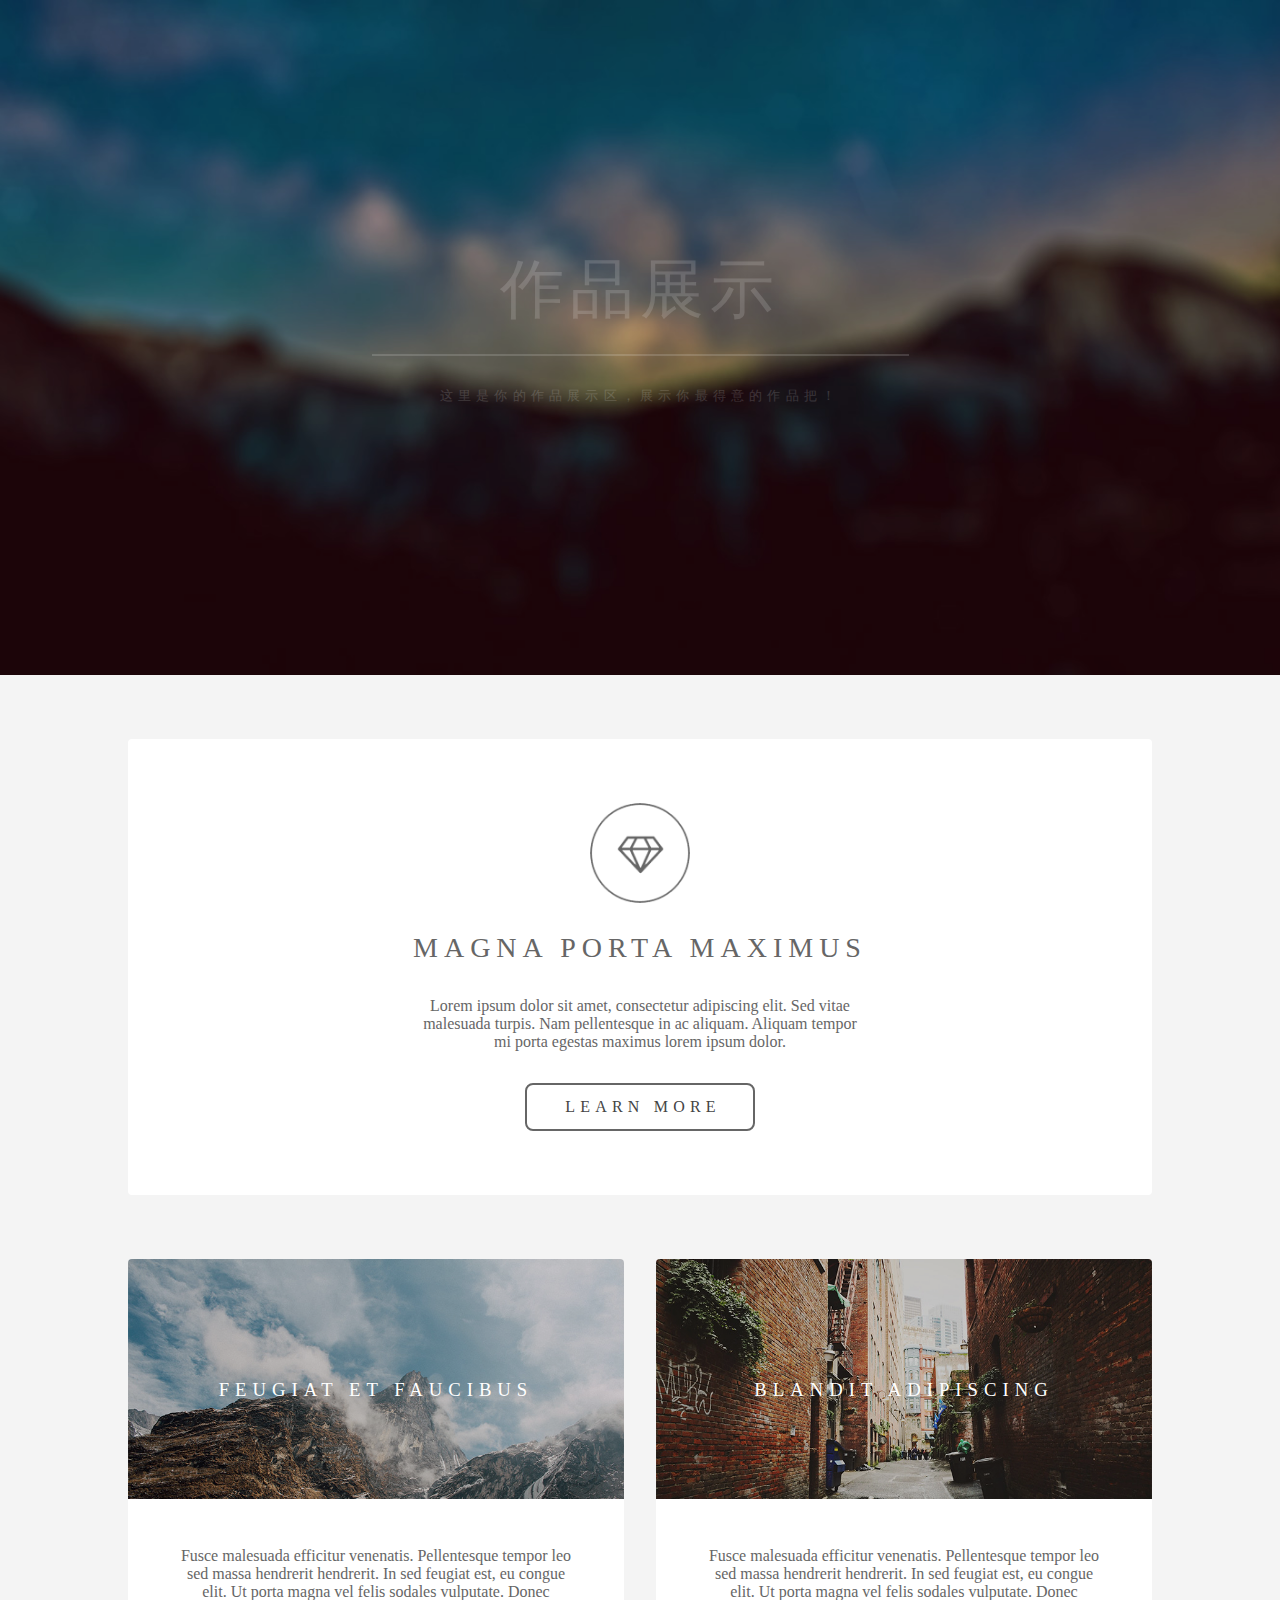
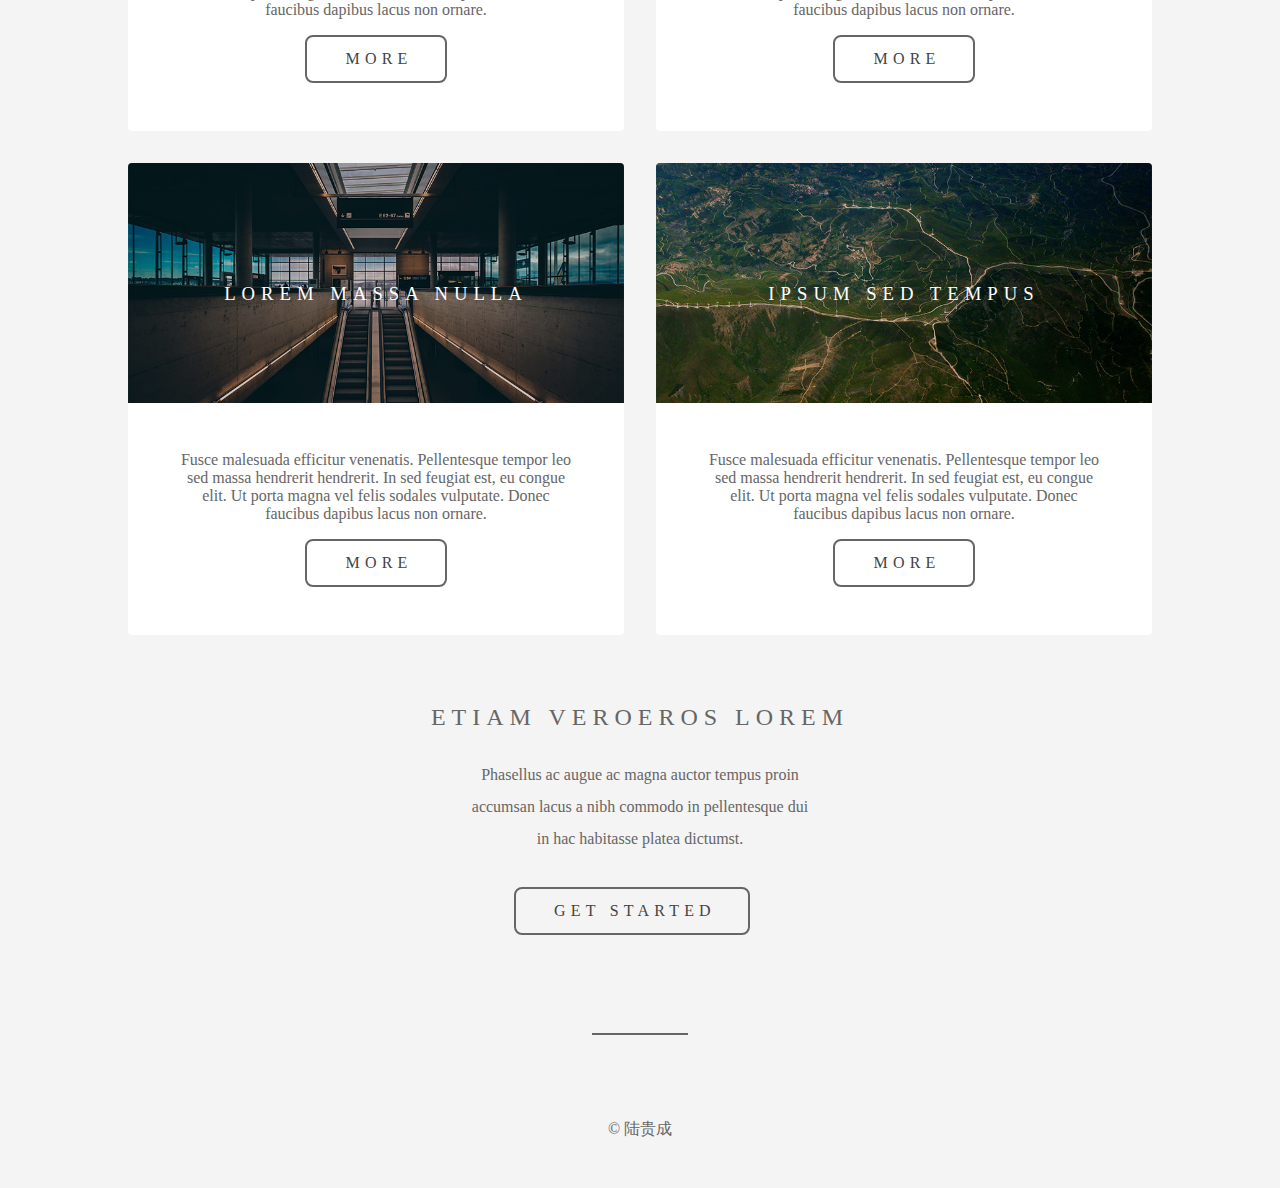
<file: 响应式开发小 demo/index.html>
<!DOCTYPE html>
<html>
	<head>
		<meta charset="utf-8" />
		<title>响应式开发小 DEMO</title>
		<meta name="viewport" content="width=device-width, initial-scale=1, maximum-scale=1, user-scalable=no">
		<link rel="stylesheet" type="text/css" href="css/index.css"/>
		<script src="js/jquery.min.js" type="text/javascript" charset="utf-8"></script>
	</head>
	<body>
		<header id="header">
			<div id="black"></div>
			<div class="inner">
				<h1>作品展示</h1>
				<p>这里是你的作品展示区，展示你最得意的作品把！</p>
			</div>
		</header>
		<div id="wrapper">
			<section id="intro" class="main">
				<div id="ico"></div>
				<h2>Magna porta maximus</h2>
				<p>Lorem ipsum dolor sit amet, consectetur adipiscing elit. Sed vitae<br />
				malesuada turpis. Nam pellentesque in ac aliquam. Aliquam tempor<br />
				mi porta egestas maximus lorem ipsum dolor.</p>
				<ul class="actions">
					<li><a href="#" class="button">Learn More</a></li>
				</ul>
			</section>
			<section class="main items">
				<article class="item">
					<header>
						<a href="#" style="background: url(img/pic01.jpg); background-size: cover; background-position: center; background-repeat: no-repeat;"></a>
						<h3>Feugiat et faucibus</h3>
					</header>
					<p>Fusce malesuada efficitur venenatis. Pellentesque tempor leo sed massa hendrerit hendrerit. In sed feugiat est, eu congue elit. Ut porta magna vel felis sodales vulputate. Donec faucibus dapibus lacus non ornare.</p>
					<ul class="actions">
						<li><a href="#" class="button">More</a></li>
					</ul>
				</article>
				<article class="item">
					<header>
						<a href="#" style="background: url(img/pic02.jpg); background-size: cover; background-position: center; background-repeat: no-repeat;"></a>
						<h3>Blandit adipiscing</h3>
					</header>
					<p>Fusce malesuada efficitur venenatis. Pellentesque tempor leo sed massa hendrerit hendrerit. In sed feugiat est, eu congue elit. Ut porta magna vel felis sodales vulputate. Donec faucibus dapibus lacus non ornare.</p>
					<ul class="actions">
						<li><a href="#" class="button">More</a></li>
					</ul>
				</article>
				<article class="item">
					<header>
						<a href="#" style="background: url(img/pic03.jpg); background-size: cover; background-position: center; background-repeat: no-repeat;"></a>
						<h3>Lorem massa nulla</h3>
					</header>
					<p>Fusce malesuada efficitur venenatis. Pellentesque tempor leo sed massa hendrerit hendrerit. In sed feugiat est, eu congue elit. Ut porta magna vel felis sodales vulputate. Donec faucibus dapibus lacus non ornare.</p>
					<ul class="actions">
						<li><a href="#" class="button">More</a></li>
					</ul>
				</article>
				<article class="item">
					<header>
						<a href="#" style="background: url(img/pic04.jpg); background-size: cover; background-position: center; background-repeat: no-repeat;"></a>
						<h3>Ipsum sed tempus</h3>
					</header>
					<p>Fusce malesuada efficitur venenatis. Pellentesque tempor leo sed massa hendrerit hendrerit. In sed feugiat est, eu congue elit. Ut porta magna vel felis sodales vulputate. Donec faucibus dapibus lacus non ornare.</p>
					<ul class="actions">
						<li><a href="#" class="button">More</a></li>
					</ul>
				</article>
			</section>
			<section id="cta" class="main special">
				<h2>ETIAM VEROEROS LOREM</h2>
				<p>Phasellus ac augue ac magna auctor tempus proin<br />
				accumsan lacus a nibh commodo in pellentesque dui<br />
				in hac habitasse platea dictumst.</p>
				<ul class="actions">
					<li><a href="#" class="button big" style="margin-left: -1em !important">Get Started</a></li>
				</ul>
			</section>
			<footer id="footer">
				<p class="copyright">&copy; 陆贵成</p>
			</footer>
		</div>
	</body>
	<script type="text/javascript">
		$(document).ready(function(){
			$(".inner").fadeIn(3000)
			$("#black").css("opacity","0.2")
		})
	</script>
</html>
</file>
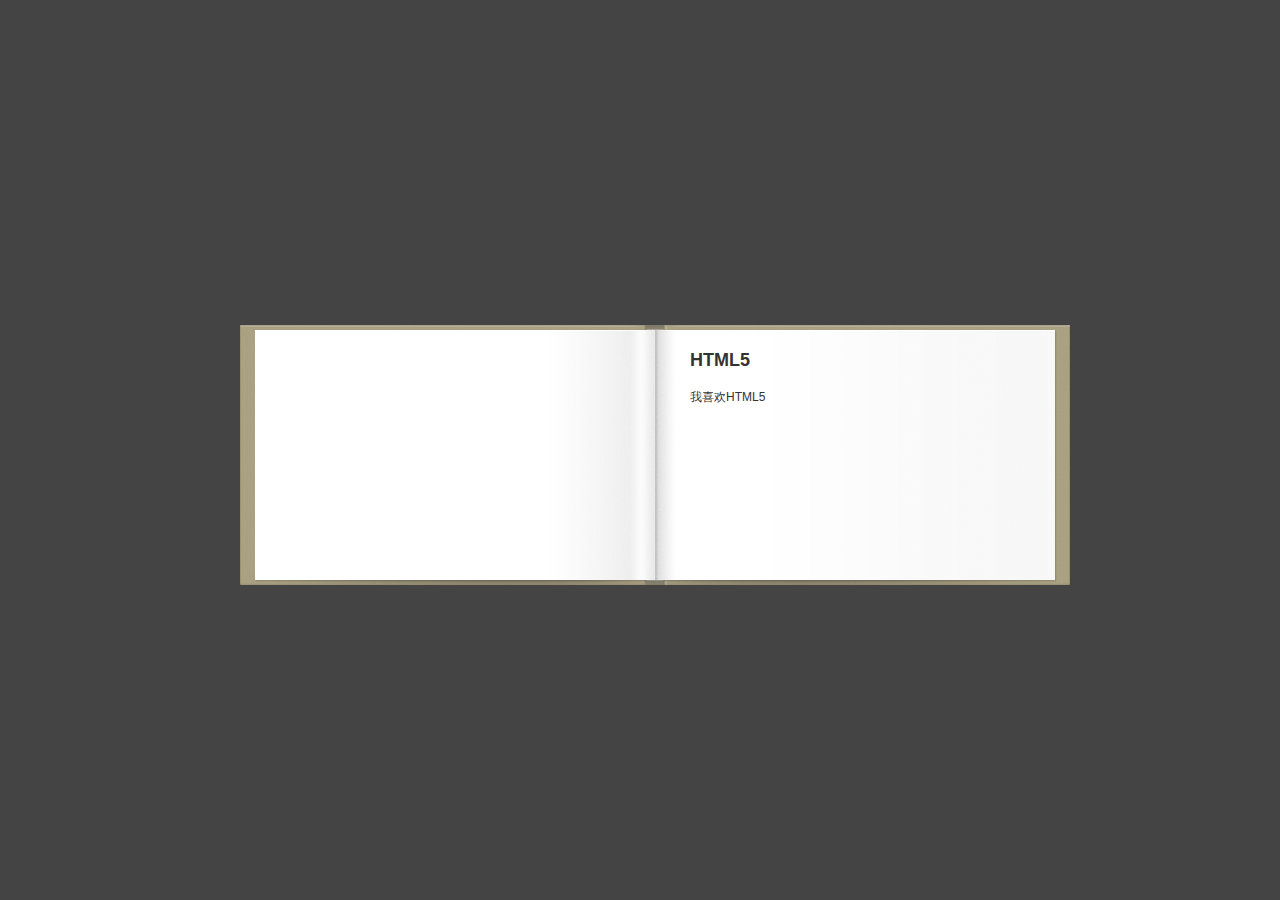
<file: CSS3_Transform_demo/page_fliper/index.html>
<!DOCTYPE html>
<html>
    <head>
		<meta http-equiv="Content-Type" content="text/html; charset=utf-8" />
		<link type="text/css" href="main.css" rel="stylesheet" media="screen" />
	</head>
	<body>
		<div id="book">
			<canvas id="pageflip-canvas"></canvas>
			<div id="pages">
				<section>
					<div>
						<h2>HTML5</h2>
						<p> 我喜欢HTML5</p>
					</div>
				</section>
				<section>
					<div>
						<h2>CSS3</h2>
						<p>我喜欢CSS3</p>
					</div>
				</section>
				<section>
					<div>
						<h2>HTML5+CSS3</h2>
						<p>我喜欢HTML5+CSS3</p>
					</div>
				</section>
				<section>
					<div>
						<h2>前端开发</h2>
						<p>我喜欢前端开发</p>
					</div>
				</section>
			</div>
		</div>
		<script type="text/javascript" src="pageflip.js"></script>
	</body>
<html>
</file>
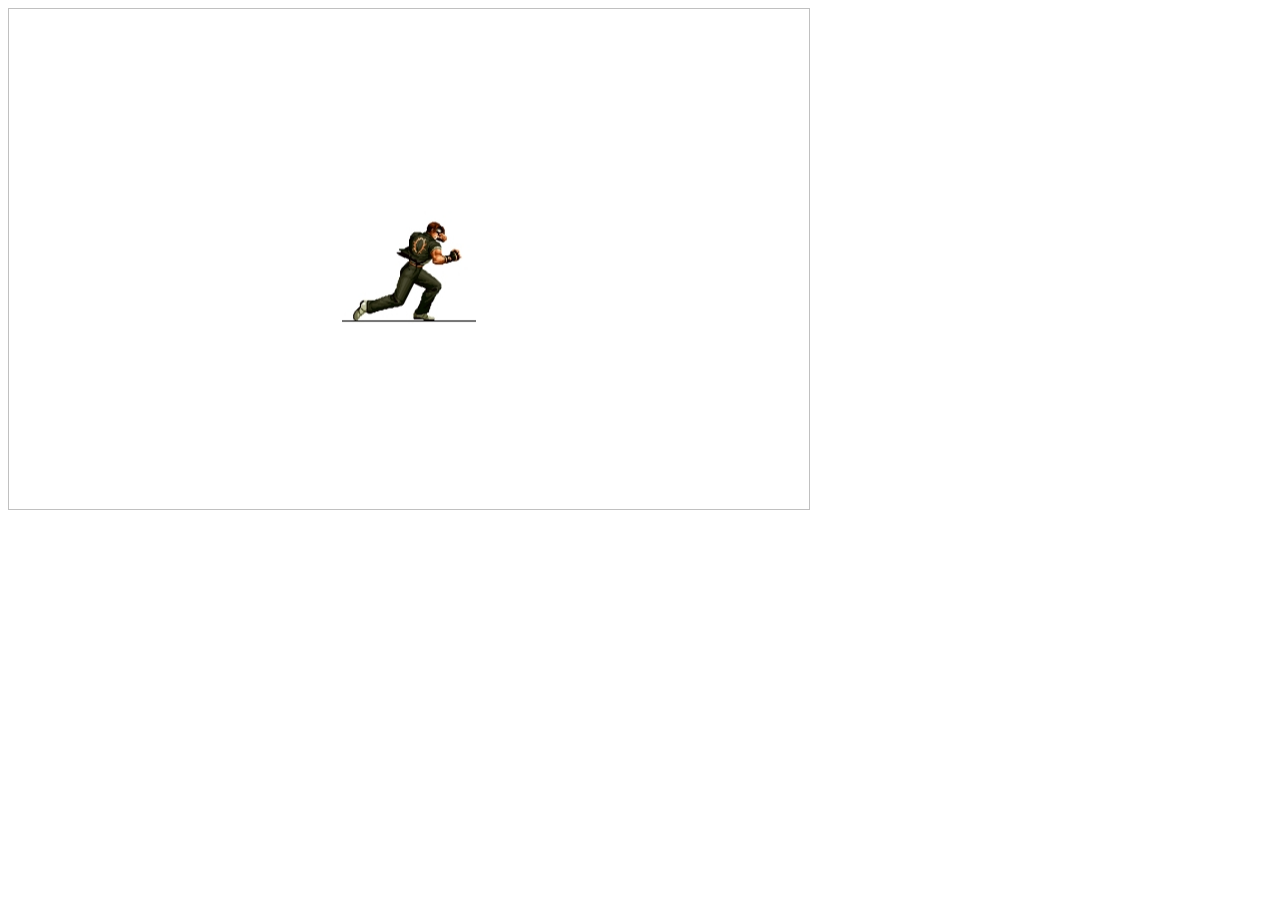
<file: DEMO/序列帧动画/index.html>
<!DOCTYPE html>
<html>
<head lang="en">
    <meta charset="UTF-8">
    <title>序列帧动画</title>
</head>
<body>
<canvas id="canvas">
    您的浏览器太low了
</canvas>
<script>
    (function(){
        var cvs = document.querySelector("#canvas");
        var ctx = cvs.getContext('2d');
        cvs.width = 800;
        cvs.height = 500;
        cvs.style.border = '1px solid #c0c0c0';

        var img = new Image();
        var frameX = 0;
        var frameY = 0;
        var frameW = 670 / 5;
        var frameH = 447 / 3;
        img.src = 'img/frameImg.jpg';
        img.onload = function(){
            setInterval(function(){
                ctx.drawImage(
                        img,
                        frameW *　frameX,  // 截取的x 位置
                        frameH *　frameY,  // 截取的y 位置
                        frameW,            // 截取 width
                        frameH,            // 截取 height
                        cvs.width/2-frameW/2,               // 放置的x 位置
                        cvs.height/2-frameH/2,               // 放置的y 位置
                        frameW,            // 显示的图片宽
                        frameH             // 显示的图片高
                );

                frameX++;
                if(frameX%5==0){
                    frameX=0;
                    frameY++;
                }
                if(frameX%5==0 && frameY%3==0){
                    frameX = 0;
                    frameY = 0;
                }
            },1000/10);
        };
    })()
</script>
</body>
</html>
</file>
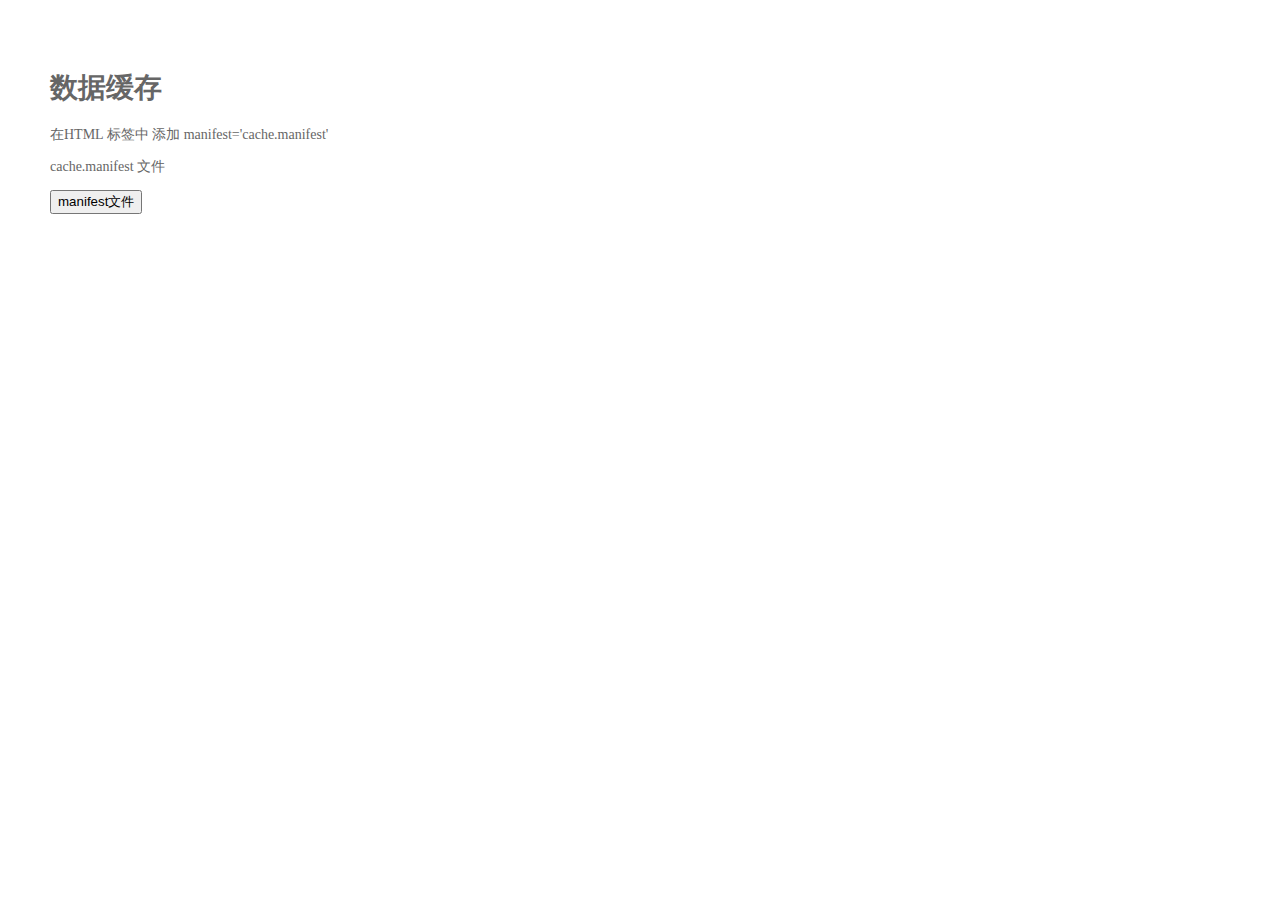
<file: HEME5_DEMO/本地缓存/index.html>
<!DOCTYPE html>
<html manifest="cache.manifest">
<head lang="en">
    <meta charset="UTF-8">
    <title></title>
    <link rel="stylesheet" href="style.css"/>
</head>
<body>
    <h1>数据缓存</h1>
    <p>在HTML 标签中 添加 manifest='cache.manifest'</p>
    <p>cache.manifest 文件</p>
    <button id="btn">manifest文件</button>
    <ul id="ul" class="show">
        <li>CACHE MANIFEST</li>
        <li># version 1.0.0</li>
        <li>CACHE:</li>
        <li>&nbsp;&nbsp;index.html</li>
        <li>&nbsp;&nbsp;style.css</li>
        <li>&nbsp;&nbsp;index.js</li>
        <li>NETWORK:</li>
        <li>&nbsp;&nbsp;*</li>
    </ul>
    <script src="index.js"></script>
</body>
</html>
</file>
<file: 响应式开发小 demo/css/index.css>
body,h1{
	margin: 0;
}
h1,h2,h3{
	font-weight: 400;
    line-height: 1.5;
    margin: 0 0 1em 0;
    text-transform: uppercase;
    letter-spacing: 0.375rem;
}
body{
	font-family: "微软雅黑";
	background-color: #f4f4f4;
	color: #666666;
	font-size: 12pt;
}
#header{
	margin: 0;
	height: 20em;
	min-height: 75vh;
	background-image: url(../img/banner.jpg);
	background-size: cover;
    background-position: center;
    position: relative;
    cursor: default;
}
#black{
	width: 100%;
	height: 100%;
	position: absolute;
	background: black;
	transition: 1s 2s;
}
#header .inner{
	text-align: center;
	width: 537px;
	height: 191px;
	position: absolute;
	margin: auto;
	left: 0;
	right: 0;
	top: 0;
	bottom: 0;
	color: white;
	display: none;
}
#header .inner h1{
	font-size: 4em;
	font-family: "微软雅黑";
	padding: 0 0.5em 0.25em 0.5em;
    border-bottom: solid 2px #ffffff;
    font-weight: 200;
    margin-bottom: 0.5em;
    line-height: 1.5;
}
#header .inner p{
	font-weight: 400;
    font-size: 0.8em;
    padding: 0 1.25em;
    letter-spacing: 0.325rem
}
#wrapper{
	width: 64em;
    margin: 0 auto;
    max-width: calc(100% - 4em);
    padding: 4em 0 2em 0;
}
#wrapper .main{
	margin-bottom: 4em;
}
#intro{
	padding: 4em 4em 2em 4em;
    background-color: #ffffff;
    border-radius: 4px;
    text-align: center;
}
#intro #ico{
	width: 100px;
	height: 100px;
	background: url(../img/ico-1.png);
	background-size: cover;
	display: block;
    margin: 0 auto 1.5em auto;
}
#intro #ico:hover{
	background: url(../img/ico-2.png);
	background-size: cover;
	transition: 0.5s;
}
#intro h2{
	font-family: "微软雅黑";
	font-size: 1.75em;
	font-weight: 400;
    line-height: 1.5;
    margin: 0 0 1em 0;
    text-transform: uppercase;
    letter-spacing: 0.375rem;
}
#intro p{
	margin: 0 0 2em 0;
	font-weight: 100;
}
ul{
	list-style: none;
	margin: 0 0 2em 0;
	padding: 0;
}
.button{
	ont-size: 0.8em;
    padding: 0 2em 0 2.375em;
    height: 2.75em;
    line-height: 2.75em;
    text-decoration: none;
    color: #444444 !important;
    display: inline-block;
    font-weight: 400;
    text-transform: uppercase;
    letter-spacing: 0.325em;
    border: #666 solid 2px;
    border-radius: 8px;
}
.button:hover{
	background: #666;
	color: white !important;
	transition: 0.5s;
}
.items{
	float: left;
	flex-wrap: wrap;
    width: calc(100% + 2em);
    margin: -2em 0 0 -2em;
}
.item{
	margin: 2em 0 0 2em;
	width: calc(50% - 8em);
	float: left;
	padding: 3em 3em 1em 3em;
    background-color: #ffffff;
    border-radius: 4px;
    text-align: center;
}
.item header{
	border-top-left-radius: 4px;
    border-top-right-radius: 4px;
    margin: -3em 0 3em -3em;
    width: calc(100% + 6em);
    height: 15em;
    position: relative;
    overflow: hidden;
}
.item header a{
	transition: transform 0.2s ease;
    position: absolute;
    top: 0;
    left: 0;
    width: 100%;
    height: 100%;
    display: block;
}
.item header a:hover{
	transform: scale(1.1);
}
.item header h3{
	margin: 0;
	bottom: 0;
	color: #fff;
	position: relative;
	line-height: 14em;
	pointer-events: none;
	background: rgba(0,0,0,0.2);
}
.item p{
	font-weight: 100;
}
.item .button{
	padding: 0 2em 0 2.375em;
}
#cta{
	padding: 2em 0 0.1em 0;
    text-align: center;
}
#cta p{
	margin: 0 0 2em 0;
	font-weight: 100;
	line-height: 2em;
}
#footer{
	text-align: center;
    margin-top: 4em;
}
#footer:before{
	content: '';
    display: inline-block;
    width: 6em;
    height: 2px;
    background-color: #666666;
    margin-bottom: 4em;
}





@media screen and (max-width: 1680px) {
	body{
		font-size: 13pt;
		}
}
@media screen and (max-width: 1280px) {
	body{
		font-size: 12pt;
	}
	#header {
	    background-attachment: scroll;
	}
}
@media screen and (max-width: 1080px) {
	.item{
		width: calc(100% - 8em);
	}
}
@media screen and (max-width: 780px) {
	#header .inner {
	    max-width: 20em;
	}
	#header .inner h1 {
	    font-size: 2.5em;
	    padding-left: 0;
	    padding-right: 0;
	}
}
@media screen and (max-width: 480px) {
	.button {
	    width: 90%;
	    margin: 0 !important;
	    margin-left: -2em !important;
	    letter-spacing: 0;
	}
}
</file>
<file: CSS3_Transform_demo/page_fliper/main.css>
body, h2, p {
	margin: 0;
	padding: 0;
}

body {
	background-color: #444;
	color: #333;
	font-family: Helvetica, sans-serif;
}

#book {
	background: url("book.png") no-repeat;
	position: absolute;
	width: 830px;
	height: 260px;
	left: 50%;
	top: 50%;
	margin-left: -400px;
	margin-top: -125px;
}

#pages section {
	background: url("paper.png") no-repeat;
	display: block;
	width: 400px;
	height: 250px;
	position: absolute;
	left: 415px;
	top: 5px;
	overflow: hidden;
}
	#pages section>div {
		display: block;
		width: 400px;
		height: 250px;
		font-size: 12px;
	}
	#pages section p,
	#pages section h2 {
		padding: 3px 35px;
		line-height: 1.4em;
		text-align: justify;
	}
	#pages section h2{
		margin: 15px 0 10px;
	}

#pageflip-canvas {
	position: absolute;
	z-index: 100;
}
</file>
<file: HEME5_DEMO/本地缓存/style.css>
body{
    margin: 0;
    padding: 50px;
    font-size: 14px;
    color: #666;
}
.show{
    display: none;
}
</file>
